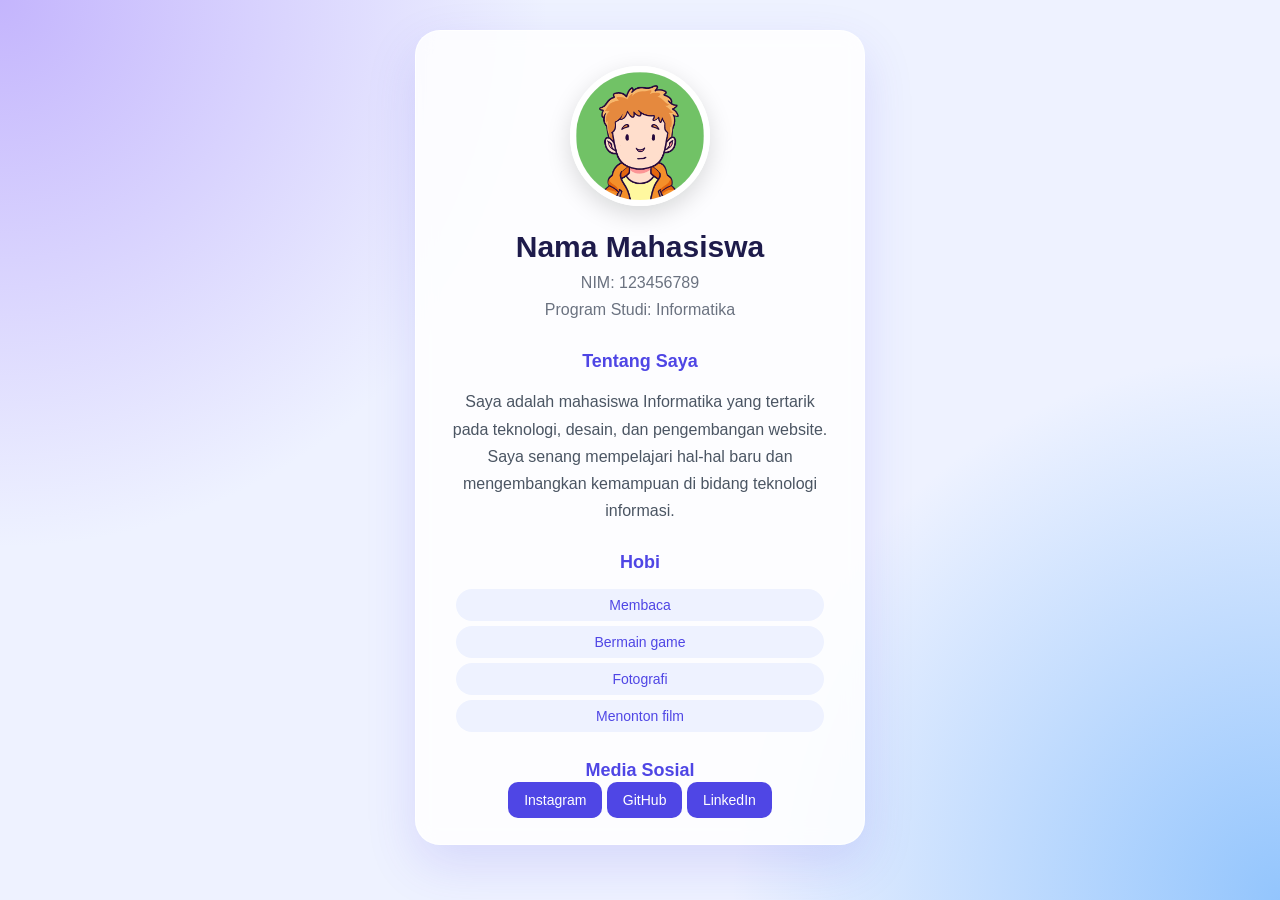
<file: index.html>
<!DOCTYPE html>
<html lang="id">
<head>
  <meta charset="UTF-8">
  <meta name="viewport" content="width=device-width, initial-scale=1.0">
  <title>Profil Mahasiswa</title>
  <link rel="stylesheet" href="style.css">
</head>

<body>
  <div class="container">
    <!-- Nama dan Foto -->
    <img src="foto.png" alt="Foto Mahasiswa" class="foto">
    <h1>Nama Mahasiswa</h1>
    <!-- NIM dan Program Studi -->
    <p class="identitas">
      NIM: 123456789<br>
      Program Studi: Informatika
    </p>
    <!-- Deskripsi -->
    <h2>Tentang Saya</h2>
    <p>
      Saya adalah mahasiswa Informatika yang tertarik pada
      teknologi, desain, dan pengembangan website.
      Saya senang mempelajari hal-hal baru dan mengembangkan
      kemampuan di bidang teknologi informasi.
    </p>
	
    <!-- Hobi -->
    <h2>Hobi</h2>
    <ul>
      <li>Membaca</li>
      <li>Bermain game</li>
      <li>Fotografi</li>
      <li>Menonton film</li>
    </ul>
	
    <!-- Media Sosial -->
    <h2>Media Sosial</h2>
    <div class="sosial">
      <a href="https://instagram.com/" target="_blank">Instagram</a>
      <a href="https://github.com/" target="_blank">GitHub</a>
      <a href="https://www.linkedin.com/" target="_blank">LinkedIn</a>
    </div>
  </div>
</body>
</html>
</file>
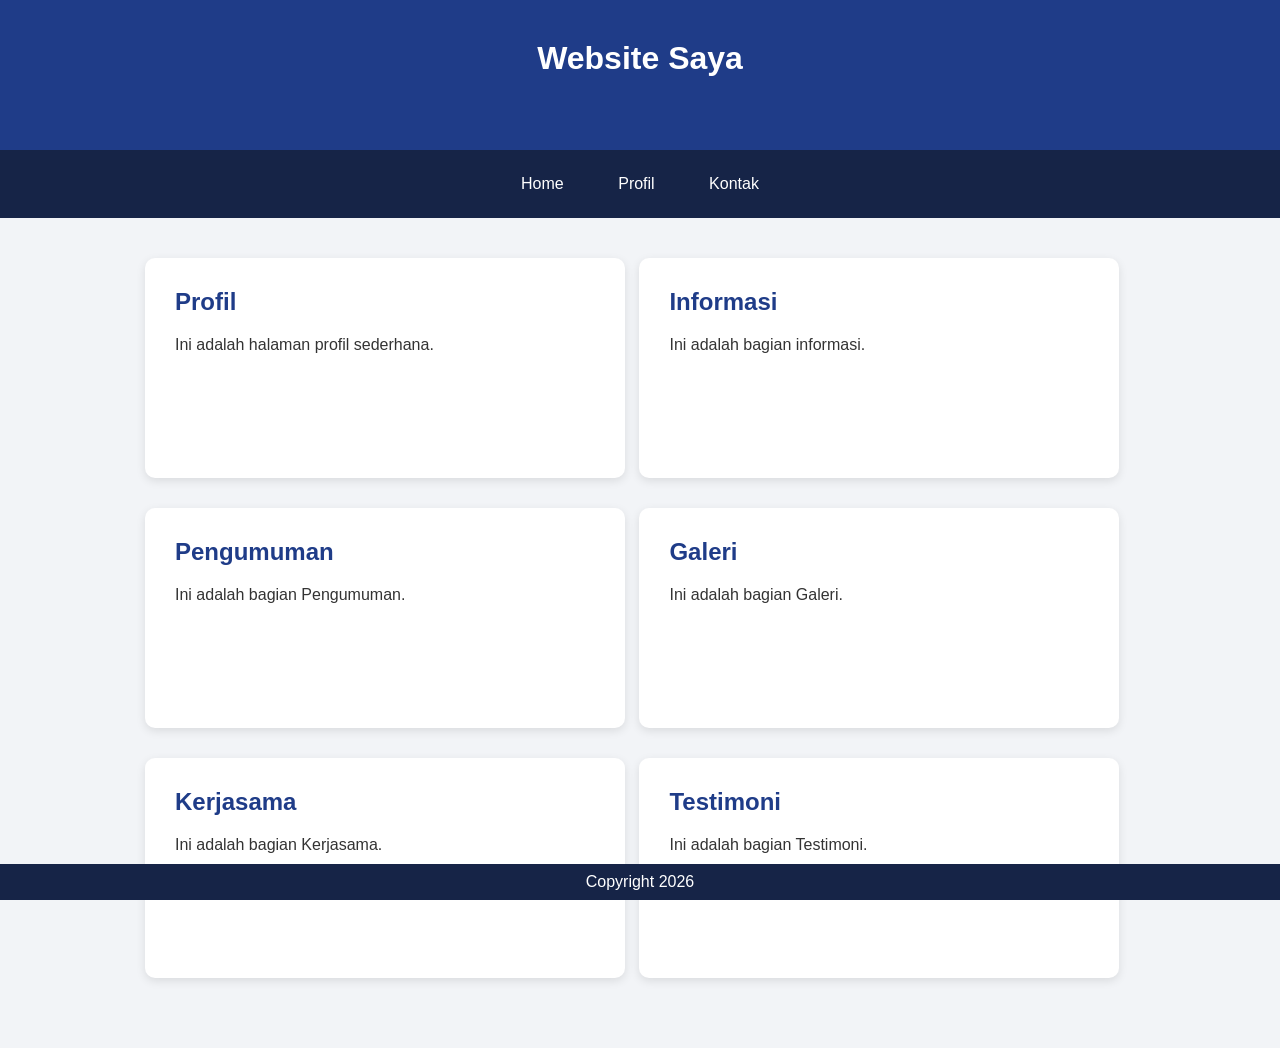
<file: modul3/index.html>
<!DOCTYPE html>
<html lang="en">
<head>
    <meta charset="UTF-8">
    <meta name="viewport" content="width=device-width, initial-scale=1.0">
    <title>Latihan Web Layouting</title>
    <link rel="stylesheet" href="style.css">
</head>
<body>

	<header>
		<h1>Website Saya</h1>
	</header>

	<nav>
		<a href="#">Home</a>
		<a href="#">Profil</a>
		<a href="#">Kontak</a>
	</nav>
	<main>
		<section>
			<h2>Profil</h2>
			<p>Ini adalah halaman profil sederhana.</p>
		</section>

		<section>
			<h2>Informasi</h2>
			<p>Ini adalah bagian informasi.</p>
		</section>
		
		<section>
			<h2>Pengumuman</h2>
			<p>Ini adalah bagian Pengumuman.</p>
		</section>
		
		<section>
			<h2>Galeri</h2>
			<p>Ini adalah bagian Galeri.</p>
		</section>
		
		<section>
			<h2>Kerjasama</h2>
			<p>Ini adalah bagian Kerjasama.</p>
		</section>	
		
		<section>
			<h2>Testimoni</h2>
			<p>Ini adalah bagian Testimoni.</p>
		</section>	
	</main>

	<footer>
		<p>Copyright 2026</p>
	</footer>

</body>
</html>
</file>
<file: style.css>
* {
  box-sizing: border-box;
}

body {
  margin: 0;
  min-height: 100vh;
  font-family: Arial, sans-serif;

  background:
    radial-gradient(circle at top left, #c4b5fd, transparent 35%),
    radial-gradient(circle at bottom right, #93c5fd, transparent 35%),
    #eef2ff;
  padding: 30px;
}

.container {
  width: 450px;
  padding: 35px;
  margin: 0 auto;
  background: rgba(255, 255, 255, 0.85);
  border: 1px solid rgba(255, 255, 255, 0.8);
  border-radius: 25px;
  text-align: center;
  box-shadow: 0 20px 50px rgba(79, 70, 229, 0.15);
  backdrop-filter: blur(10px);
}

/* Foto */

.foto {
  width: 140px;
  height: 140px;
  object-fit: cover;
  border-radius: 50%;
  border: 6px solid white;
  box-shadow: 0 8px 25px rgba(0, 0, 0, 0.15);
  margin-bottom: 10px;
}

h1 {
  margin: 10px 0 5px;
  font-size: 30px;
  color: #1e1b4b;
}

h2 {
  margin-top: 28px;
  margin-bottom: 10px;
  font-size: 18px;
  color: #4f46e5;
}

.identitas {
  margin-top: 0;
  color: #6b7280;
  line-height: 1.7;
}

p {
  color: #4b5563;
  line-height: 1.7;
}

/* Hobi */

ul {
  list-style: none;
  padding:0;
  
}

li {
  padding: 8px 14px;
  background: #eef2ff;
  color: #4f46e5;
  margin:5px;
  border-radius: 20px;
  font-size: 14px;
}

/* Sosial Media */

.sosial {
}

.sosial a {
  padding: 10px 16px;
  background: #4f46e5;
  color: white;
  text-decoration: none;
  border-radius: 10px;
  font-size: 14px;
}
</file>
<file: modul3/style.css>
* {
    box-sizing: border-box;
    margin: 0;
    padding: 0;
}

body {
    font-family: Arial, sans-serif;
    background-color: #f2f4f7;
    color: #333;
}

/* Header */
header {
    width: 100%;
    min-height: 150px;
    background-color: #1f3c88;
    color: white;
    padding: 40px;
    text-align: center;
}

header h1 {
    font-size: 32px;
    margin-bottom: 10px;
}

/* Navigation */
nav {
    width: 100%;
    background-color: #162447;
    padding: 15px;
    text-align: center;
    position: sticky;
    top: 0;
    z-index: 100;
}

nav a {
    display: inline-block;
    color: white;
    text-decoration: none;
    padding: 10px 20px;
    margin: 0 5px;
    border-radius: 5px;
}

nav a:hover {
    background-color: #1f3c88;
}

/* Main */
main {
    width: 90%;
    max-width: 1000px;
    margin: 40px auto;
}

/* Section */
section {
    display: inline-block;
    vertical-align: top;
    width: 48%;
    min-height: 220px;
    background-color: white;
    padding: 30px;
    margin: 0 0.5% 30px;
    border-radius: 10px;
    box-shadow: 0 3px 10px rgba(0, 0, 0, 0.1);
}

section h2 {
    margin-bottom: 15px;
    color: #1f3c88;
}

section p {
    line-height: 1.7;
}

/* Footer */
footer {
    width: 100%;
    background-color: #162447;
    color: white;
    text-align: center;
    padding: 9px;
    margin-top: 30px;
	position:fixed;
	bottom: 0;
}

/* Responsif */
@media (max-width: 600px) {
    section {
        width: 100%;
        margin-left: 0;
        margin-right: 0;
    }

    nav a {
        display: block;
        margin: 5px 0;
    }
}
</file>
